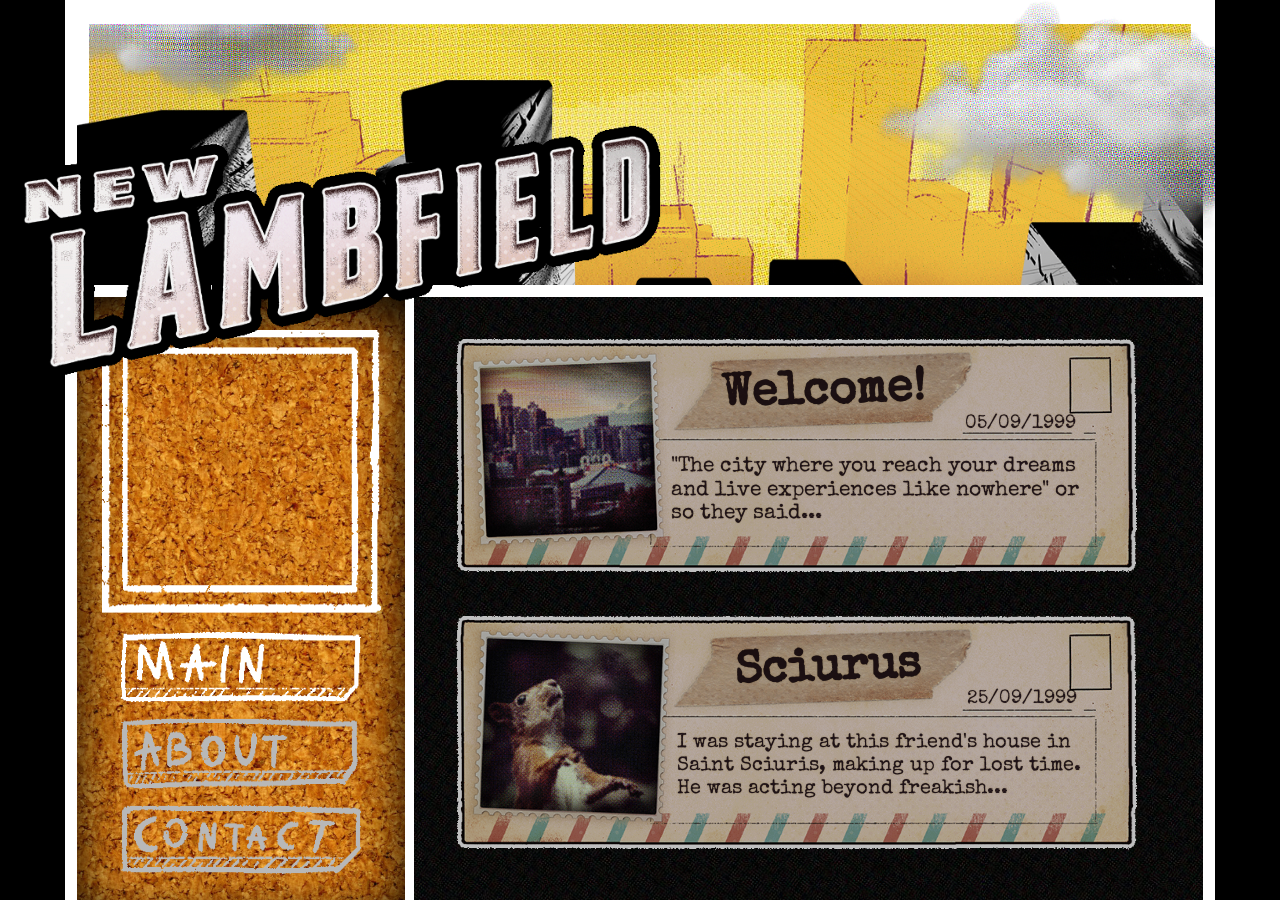
<file: index.html>
<!DOCTYPE html>
<html lang="en">
<head>
    <meta charset="UTF-8">
    <meta name="viewport" content="width=device-width, initial-scale=1.0">
    <title>New Lambfield</title>
    <link rel="icon" href="img/favIcon.png">

    <link rel="stylesheet" href="css/normalize.css">
    <link rel="stylesheet" href="css/styles.css">
</head>
<body>
    <div id="headerWrapper">
        <img id="outsideCloud" src="img/cloud.png" alt="Cloud1">

        <header>
            <div id="banner">
                <img id="middleTowers" src="img/mid.png" alt="middleTowers">
                <img id="dynamicLines" src="img/dynamicLines.png" alt="dynamicLines">
                <img id="cloudBanner" src="img/cloud.png" alt="Cloud2">
            </div>
            <img src="img/front.png" alt="frontTowers">

            <div id="burgerMenu">
                <img src="img/burguerTop.png" alt="burguerTop">
                <img src="img/burguerMiddle.png" alt="burguerMiddle">
                <img src="img/burguerBottom.png" alt="burguerBottom">
            </div>
        </header>
    </div>

    <img id="NewLambfield" class="hover1" src="img/logo.png" alt="NewLambfield_Logo">

    <main>
        <aside>
            <div class="scrollableContent">
                <figure>
                    <img id="marker" src="img/marker_0.png" alt="marker0">
                </figure>
                
                <nav>
                    <a class="button sel" href="index.html"> <img src="img/marker_1.png" alt="marker_1"> </a>
                    <a class="button" href="about.html"> <img src="img/marker_2.png" alt="marker_2"> </a>
                    <a class="button" href="contact.html"> <img src="img/marker_3.png" alt="marker_3"> </a>
                </nav>
            </div>
        </aside>

        <template id="post-template">
            <a href="">
                <div class="postWidget">
                    <img src="" alt="">
                    
                    <div class="postWidgetText">
                        <h2></h2>
                        <div class="date"></div>
                        <p></p>
                    </div>
                </div>
            </a>
        </template>

        <article>
            <script src="js/postInstancer.js"></script>
        </article>
    </main>

    <script src="js/burger.js"></script>
</body>
</html>
</file>
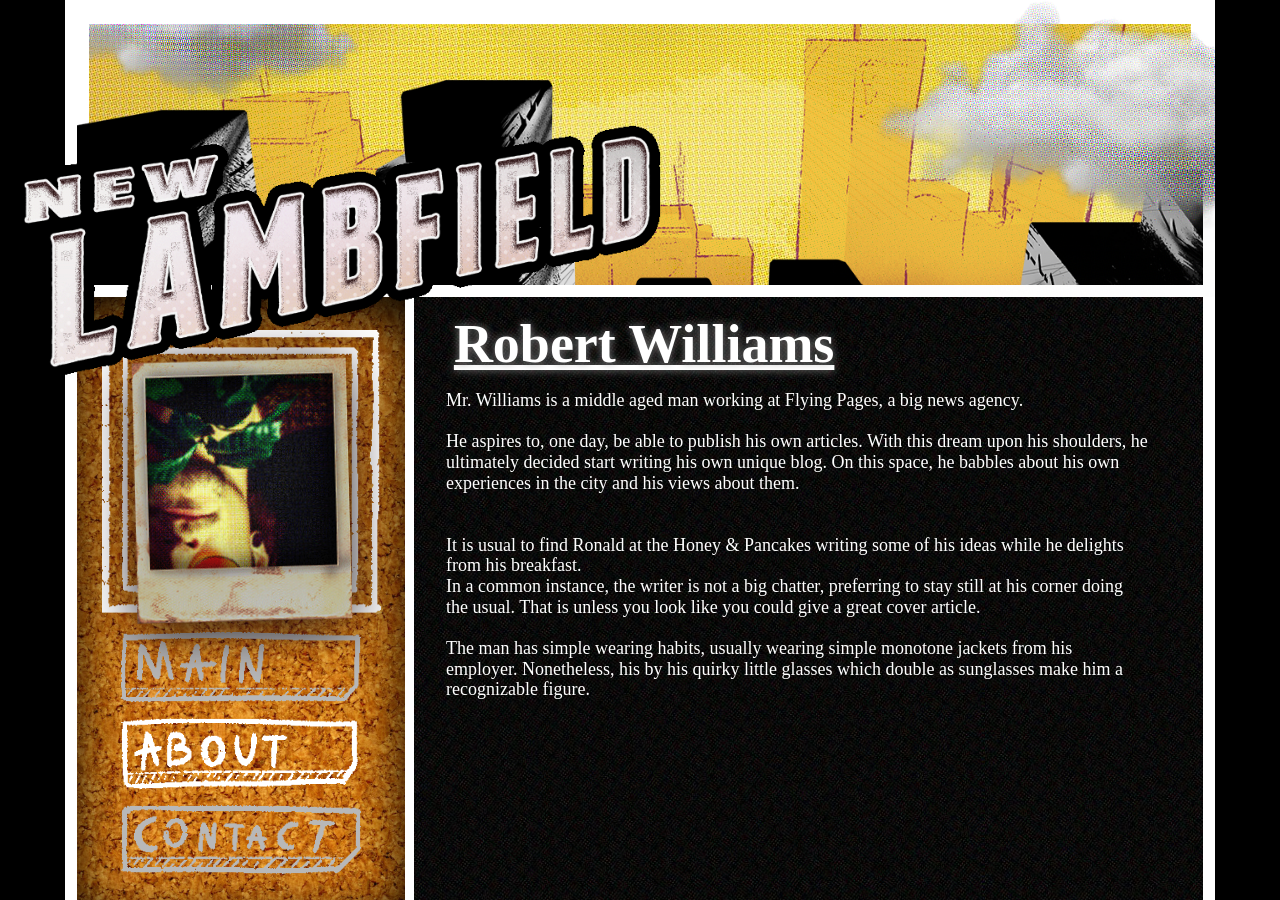
<file: about.html>
<!DOCTYPE html>
<html lang="en">
<head>
    <meta charset="UTF-8">
    <meta name="viewport" content="width=device-width, initial-scale=1.0">
    <title>New Lambfield</title>
    <link rel="icon" href="img/favIcon.png">

    <link rel="stylesheet" href="css/normalize.css">
    <link rel="stylesheet" href="css/styles.css">
</head>
<body>
    <div id="headerWrapper">
        <img id="outsideCloud" src="img/cloud.png" alt="Cloud1">

        <header>
            <div id="banner">
                <img id="middleTowers" src="img/mid.png" alt="middleTowers">
                <img id="dynamicLines" src="img/dynamicLines.png" alt="dynamicLines">
                <img id="cloudBanner" src="img/cloud.png" alt="Cloud2">
            </div>
            <img src="img/front.png" alt="frontTowers">

            <div id="burgerMenu">
                <img src="img/burguerTop.png" alt="burguerTop">
                <img src="img/burguerMiddle.png" alt="burguerMiddle">
                <img src="img/burguerBottom.png" alt="burguerBottom">
            </div>
        </header>
    </div>

    <img id="NewLambfield" class="hover1" src="img/logo.png" alt="NewLambfield_Logo">


    <main>
        <aside>
            <div class="scrollableContent">
                <figure>
                    <img id="marker" src="img/marker_0.png" alt="marker0">
                    <img id="polaroid" class="hover1" src="img/polaroid1.png" alt="polaroid1">
                </figure>
                
                <nav>
                    <a class="button" href="index.html"> <img src="img/marker_1.png" alt="marker_1"> </a>
                    <a class="button sel" href="about.html"> <img src="img/marker_2.png" alt="marker_2"> </a>
                    <a class="button" href="contact.html"> <img src="img/marker_3.png" alt="marker_3"> </a>
                </nav>
            </div>
        </aside>

        <article>
            <h1>Robert Williams</h1>
            <div id="writtingArea">
                <p>Mr. Williams is a middle aged man working at Flying Pages, a big news agency.
                
                <br><br>He aspires to, one day, be able to publish his own articles. With this dream upon his shoulders, he ultimately decided start writing his own unique blog. On this space, he babbles about his own experiences in the city and his views about them.

                <br><br><br>It is usual to find Ronald at the Honey & Pancakes writing some of his ideas while he delights from his breakfast.
                <br>In a common instance, the writer is not a big chatter, preferring to stay still at his corner doing the usual. That is unless you look like you could give a great cover article.

                <br><br>The man has simple wearing habits, usually wearing simple monotone jackets from his employer. Nonetheless, his by his quirky little glasses which double as sunglasses make him a recognizable figure.</p>
            </div>
        </article>
    </main>

    <script src="js/burger.js"></script>
</body>
</html>
</file>
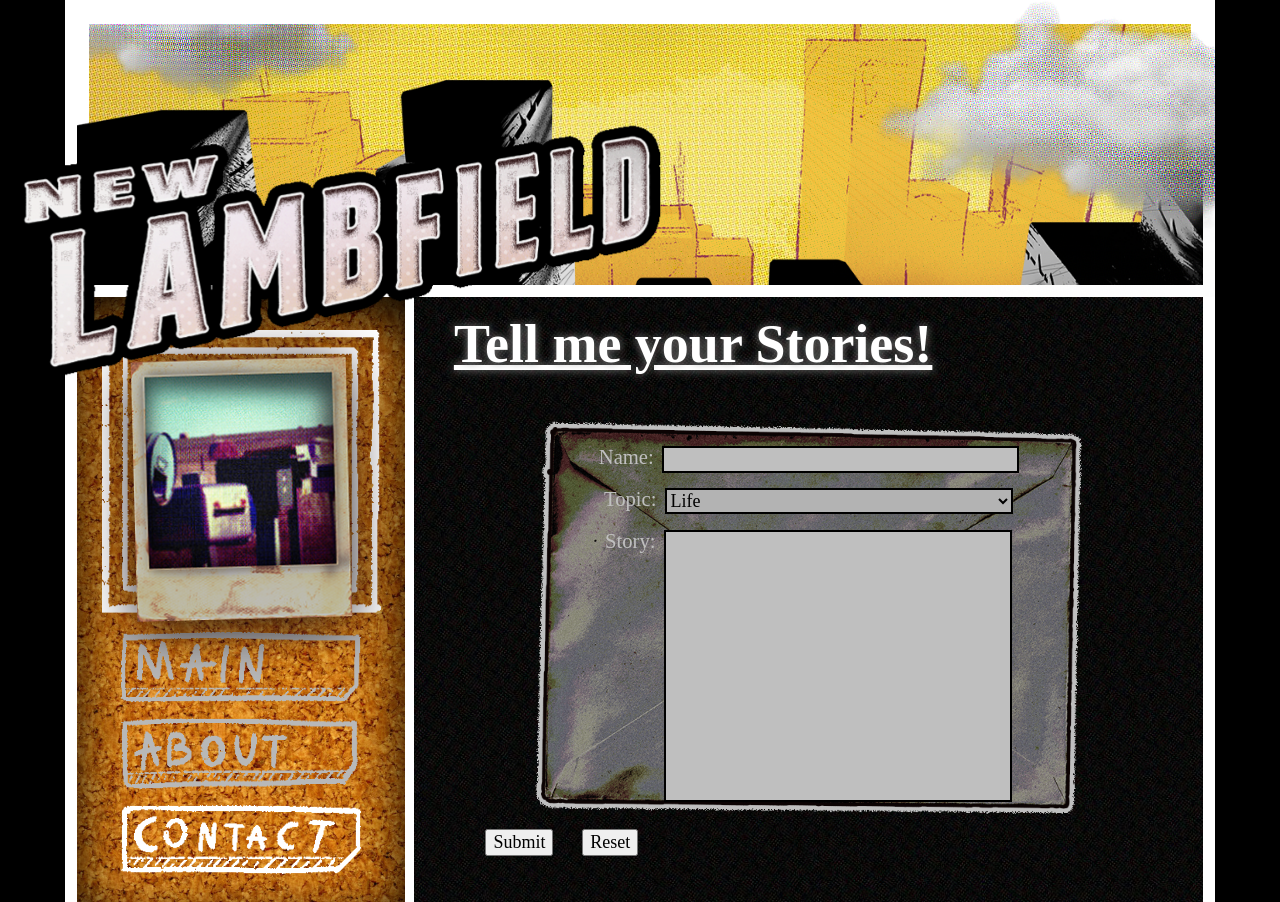
<file: contact.html>
<!DOCTYPE html>
<html lang="en">
<head>
    <meta charset="UTF-8">
    <meta name="viewport" content="width=device-width, initial-scale=1.0">
    <title>New Lambfield</title>
    <link rel="icon" href="img/favIcon.png">

    <link rel="stylesheet" href="css/normalize.css">
    <link rel="stylesheet" href="css/styles.css">
</head>
<body>
    <div id="headerWrapper">
        <img id="outsideCloud" src="img/cloud.png" alt="Cloud1">

        <header>
            <div id="banner">
                <img id="middleTowers" src="img/mid.png" alt="middleTowers">
                <img id="dynamicLines" src="img/dynamicLines.png" alt="dynamicLines">
                <img id="cloudBanner" src="img/cloud.png" alt="Cloud2">
            </div>
            <img src="img/front.png" alt="frontTowers">

            <div id="burgerMenu">
                <img src="img/burguerTop.png" alt="burguerTop">
                <img src="img/burguerMiddle.png" alt="burguerMiddle">
                <img src="img/burguerBottom.png" alt="burguerBottom">
            </div>
        </header>
    </div>

    <img id="NewLambfield" class="hover1" src="img/logo.png" alt="NewLambfield_Logo">


    <main>
        <aside>
            <div class="scrollableContent">
                <figure>
                    <img id="marker" src="img/marker_0.png" alt="marker0">
                    <img id="polaroid" class="hover1" src="img/polaroid3.png" alt="polaroid3">
                </figure>
                
                <nav>
                    <a class="button" href="index.html"> <img src="img/marker_1.png" alt="marker_1"> </a>
                    <a class="button" href="about.html"> <img src="img/marker_2.png" alt="marker_2"> </a>
                    <a class="button sel" href="contact.html"> <img src="img/marker_3.png" alt="marker_3"> </a>
                </nav>
            </div>
        </aside>

        <article>
            <h1>Tell me your Stories!</h1>
            <form action="https://formsubmit.co/crownedcattle@gmail.com" method="post">
                <fieldset>
                    <div class="inputArea">
                        <label for="idName">Name:</label>
                        <input type="text" name="name" id="idName">
                    </div>
                    <div class="inputArea">
                        <label for="idTopic">Topic:</label>
                        <select name="_subject" id="idTopic">
                            <option value="life">Life</option>
                            <option value="person">Person</option>
                            <option value="paranormal">Paranormal</option>
                            <option value="other">Other</option>
                        </select>
                    </div>
                    <div class="inputArea">
                        <label for="idStory">Story: </label>
                        <textarea name="story" id="idStory" required></textarea>
                    </div>
                </fieldset>
                
                <div id="submitButtons">
                    <input type="submit" value="Submit">
                    <input type="reset" value="Reset">
                </div>
            </form>
        </article>
    </main>

    <script src="js/burger.js"></script>
</body>
</html>
</file>
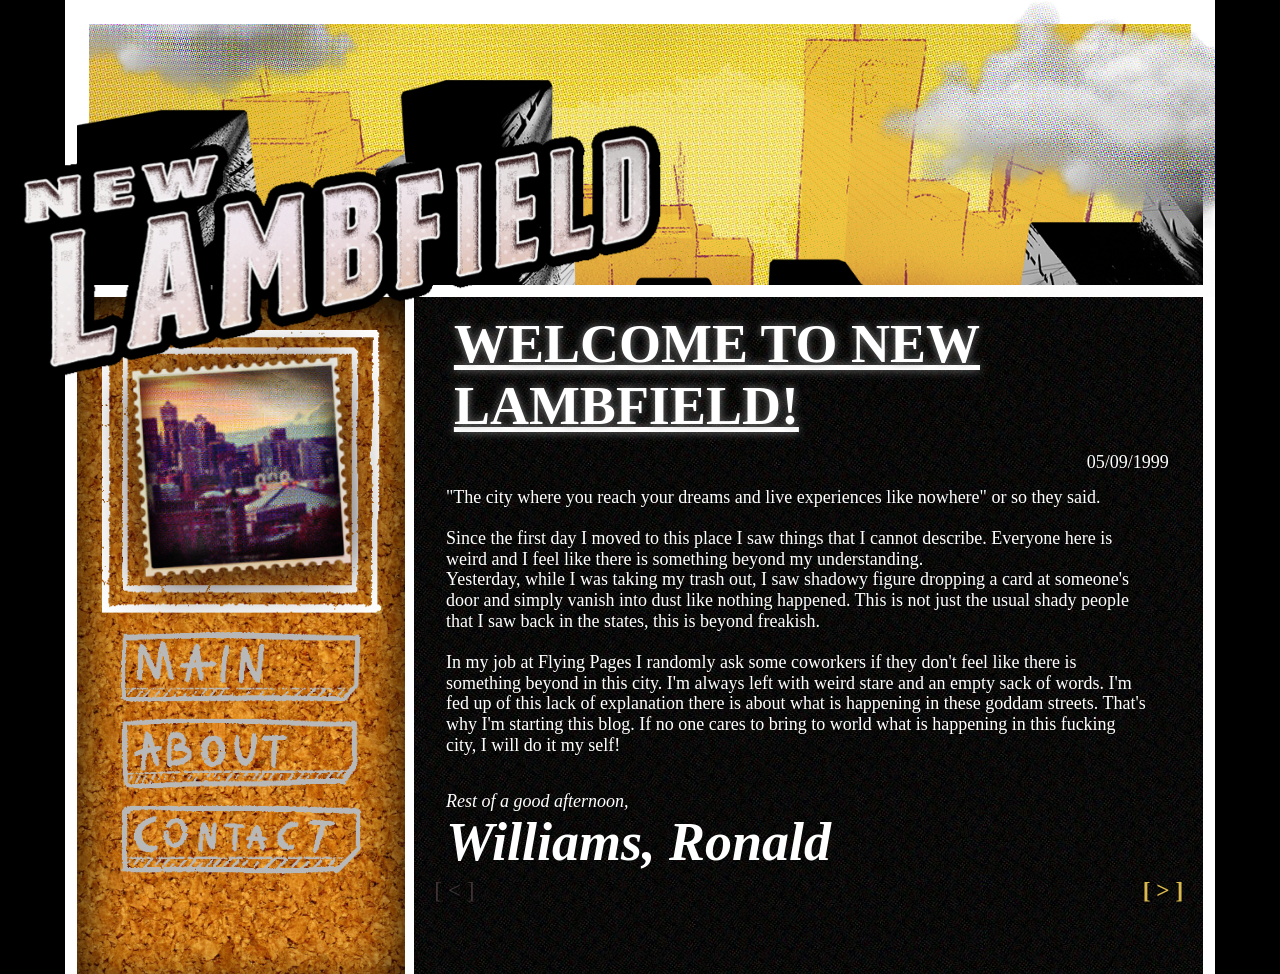
<file: post1.html>
<!DOCTYPE html>
<html lang="en">
<head>
    <meta charset="UTF-8">
    <meta name="viewport" content="width=device-width, initial-scale=1.0">
    <title>New Lambfield</title>
    <link rel="icon" href="img/favIcon.png">

    <link rel="stylesheet" href="css/normalize.css">
    <link rel="stylesheet" href="css/styles.css">
</head>
<body>
    <div id="headerWrapper">
        <img id="outsideCloud" src="img/cloud.png" alt="Cloud1">

        <header>
            <div id="banner">
                <img id="middleTowers" src="img/mid.png" alt="middleTowers">
                <img id="dynamicLines" src="img/dynamicLines.png" alt="dynamicLines">
                <img id="cloudBanner" src="img/cloud.png" alt="Cloud2">
            </div>
            <img src="img/front.png" alt="frontTowers">

            <div id="burgerMenu">
                <img src="img/burguerTop.png" alt="burguerTop">
                <img src="img/burguerMiddle.png" alt="burguerMiddle">
                <img src="img/burguerBottom.png" alt="burguerBottom">
            </div>
        </header>
    </div>

    <img id="NewLambfield" class="hover1" src="img/logo.png" alt="NewLambfield_Logo">


    <main>
        <aside>
            <div class="scrollableContent">
                <figure>
                    <img id="marker" src="img/marker_0.png" alt="marker0">
                    <img id="polaroid" class="hover1" src="img/stamp1_clean.png" alt="stamp1_clean">
                </figure>
                
                <nav>
                    <a class="button" href="index.html"> <img src="img/marker_1.png" alt="marker_1"> </a>
                    <a class="button" href="about.html"> <img src="img/marker_2.png" alt="marker_2"> </a>
                    <a class="button" href="contact.html"> <img src="img/marker_3.png" alt="marker_3"> </a>
                </nav>
            </div>
        </aside>

        <article>
            <h1>WELCOME TO NEW LAMBFIELD!</h1>
            <div id="writtingArea">
                <p class="date">05/09/1999</p>
                <p>
                    "The city where you reach your dreams and live experiences like nowhere" or so they said.
                    
                    <br><br>Since the first day I moved to this place I saw things that I cannot describe. Everyone here is weird and I feel like there is something beyond my understanding.
                    <br>Yesterday, while I was taking my trash out, I saw shadowy figure dropping a card at someone's door and simply vanish into dust like nothing happened. This is not just the usual shady people that I saw back in the states, this is beyond freakish.

                    <br><br>In my job at Flying Pages I randomly ask some coworkers if they don't feel like there is something beyond in this city. I'm always left with weird stare and an empty sack of words.
                    I'm fed up of this lack of explanation there is about what is happening in these goddam streets. That's why I'm starting this blog. If no one cares to bring to world what is happening in this fucking city, I will do it my self!
                </p>
                <div id="finisher">
                    Rest of a good afternoon,
                    <br> <span>Williams, Ronald</span>
                </div>
            </div>
            <div id="arrowBox">
                <span class="disabled">[ &lt; ]</span> <!--Go back-->
                <a id="nextArrow" href="post2.html">[ &gt; ]</a> <!--Go next-->
            </div>
        </article>
    </main>

    <script src="js/burger.js"></script>
</body>
</html>
</file>
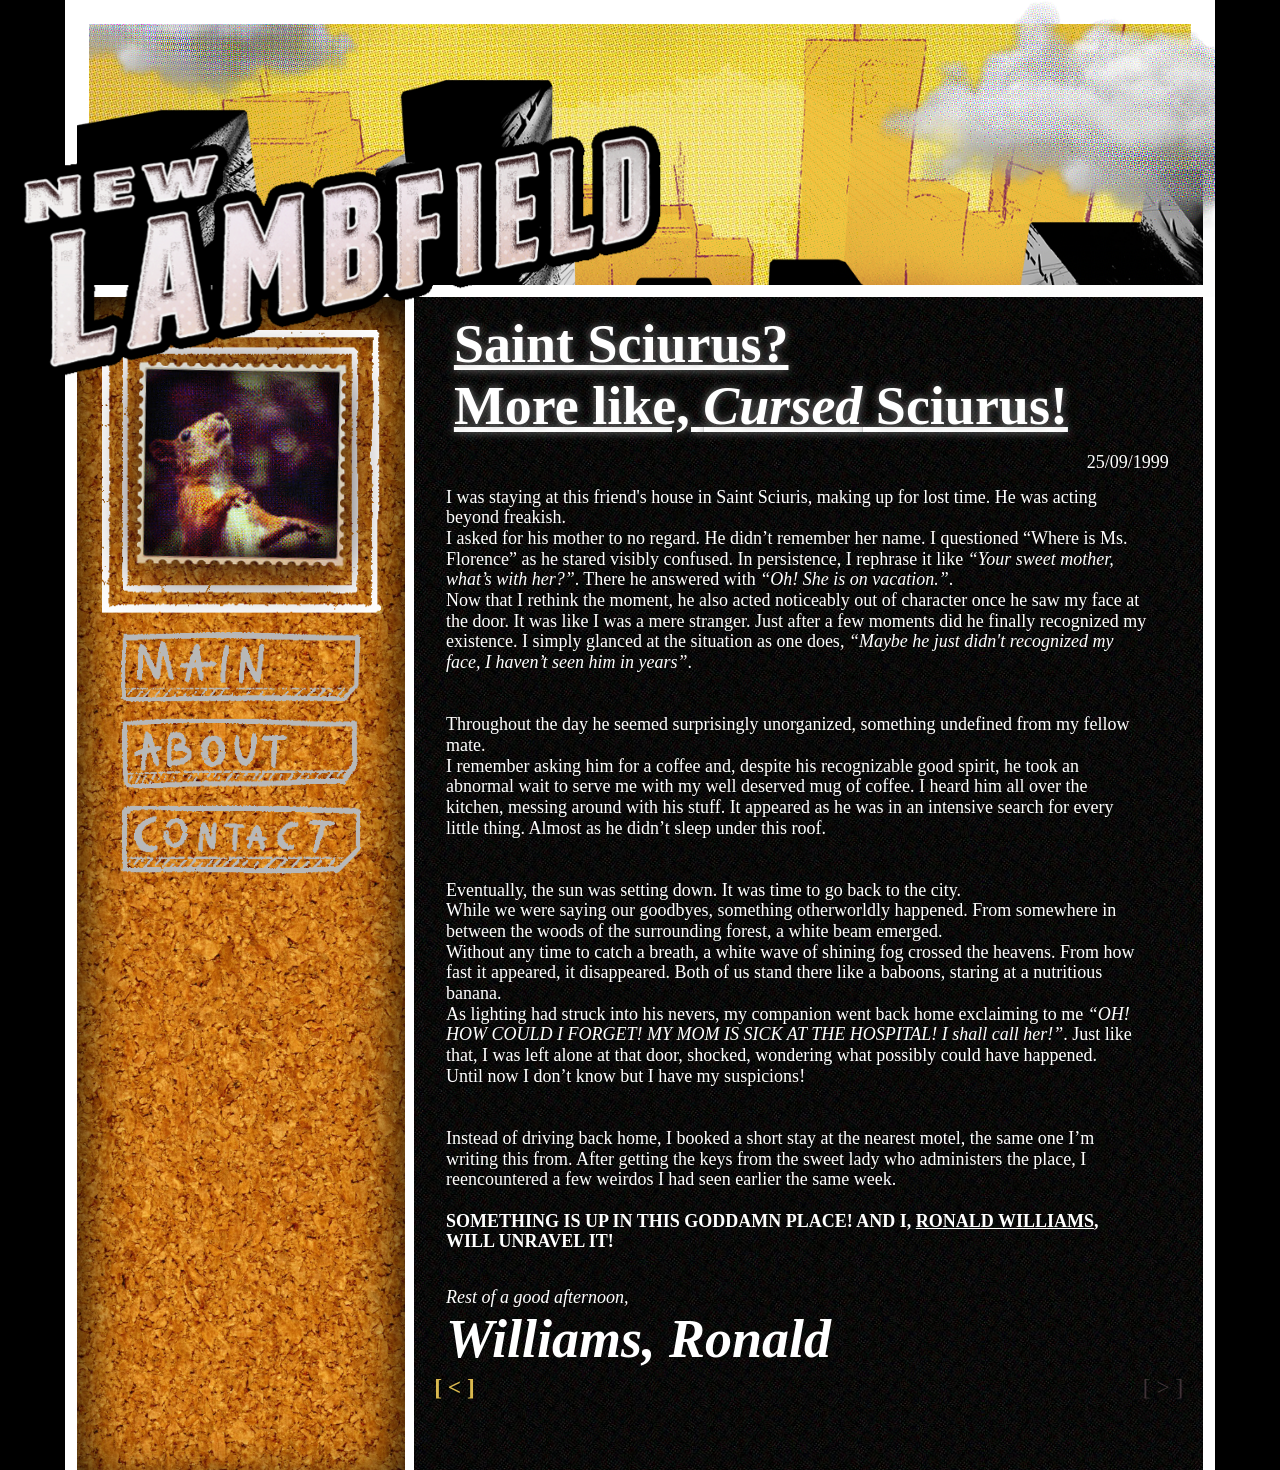
<file: post2.html>
<!DOCTYPE html>
<html lang="en">
<head>
    <meta charset="UTF-8">
    <meta name="viewport" content="width=device-width, initial-scale=1.0">
    <title>New Lambfield</title>
    <link rel="icon" href="img/favIcon.png">

    <link rel="stylesheet" href="css/normalize.css">
    <link rel="stylesheet" href="css/styles.css">
</head>
<body>
    <div id="headerWrapper">
        <img id="outsideCloud" src="img/cloud.png" alt="Cloud1">

        <header>
            <div id="banner">
                <img id="middleTowers" src="img/mid.png" alt="middleTowers">
                <img id="dynamicLines" src="img/dynamicLines.png" alt="dynamicLines">
                <img id="cloudBanner" src="img/cloud.png" alt="Cloud2">
            </div>
            <img src="img/front.png" alt="frontTowers">

            <div id="burgerMenu">
                <img src="img/burguerTop.png" alt="burguerTop">
                <img src="img/burguerMiddle.png" alt="burguerMiddle">
                <img src="img/burguerBottom.png" alt="burguerBottom">
            </div>
        </header>
    </div>

    <img id="NewLambfield" class="hover1" src="img/logo.png" alt="NewLambfield_Logo">

    <main>
        <aside>
            <div class="scrollableContent">
                <figure>
                    <img id="marker" src="img/marker_0.png" alt="marker0">
                    <img id="polaroid" class="hover1" src="img/stamp2_clean.png" alt="stamp2_clean">
                </figure>
                
                <nav>
                    <a class="button" href="index.html"> <img src="img/marker_1.png" alt="marker_1"> </a>
                    <a class="button" href="about.html"> <img src="img/marker_2.png" alt="marker_2"> </a>
                    <a class="button" href="contact.html"> <img src="img/marker_3.png" alt="marker_3"> </a>
                </nav>
            </div>
        </aside>

        <article>
            <h1>Saint Sciurus? <br>More like, <i>Cursed</i> Sciurus!</h1>
            <div id="writtingArea">
                <p class="date">25/09/1999</p>
                <p>
                    I was staying at this friend's house in Saint Sciuris, making up for lost time. He was acting beyond freakish.
                    <br>I asked for his mother to no regard. He didn’t remember her name. I questioned “Where is Ms. Florence” as he stared visibly confused. In persistence, I rephrase it like <i>“Your sweet mother, what’s with her?”</i>. There he answered with <i>“Oh! She is on vacation.”</i>.
                    <br>Now that I rethink the moment, he also acted noticeably out of character once he saw my face at the door. It was like I was a mere stranger. Just after a few moments did he finally recognized my existence. I simply glanced at the situation as one does, <i>“Maybe he just didn't recognized my face, I haven’t seen him in years”</i>.

                    <br><br><br>Throughout the day he seemed surprisingly unorganized, something undefined from my fellow mate.
                    <br>I remember asking him for a coffee and, despite his recognizable good spirit, he took an abnormal wait to serve me with my well deserved mug of coffee. I heard him all over the kitchen, messing around with his stuff. It appeared as he was in an intensive search for every little thing. Almost as he didn’t sleep under this roof. 
                    ㅤ
                    <br><br><br>Eventually, the sun was setting down. It was time to go back to the city.
                    <br>While we were saying our goodbyes, something otherworldly happened. From somewhere in between the woods of the surrounding forest, a white beam emerged.
                    <br>Without any time to catch a breath, a white wave of shining fog crossed the heavens. From how fast it appeared, it disappeared. Both of us stand there like a baboons, staring at a nutritious banana.
                    <br>As lighting had struck into his nevers, my companion went back home exclaiming to me <i>“OH! HOW COULD I FORGET! MY MOM IS SICK AT THE HOSPITAL! I shall call her!”</i>. Just like that, I was left alone at that door, shocked, wondering what possibly could have happened.
                    <br>Until now I don’t know but I have my suspicions!

                    <br><br><br>Instead of driving back home, I booked a short stay at the nearest motel, the same one I’m writing this from. After getting the keys from the sweet lady who administers the place, I reencountered a few weirdos I had seen earlier the same week.

                    <br><br><b>SOMETHING IS UP IN THIS GODDAMN PLACE! AND I, <u>RONALD WILLIAMS</u>, WILL UNRAVEL IT!</b>
                </p>
                <div id="finisher">
                    Rest of a good afternoon,
                    <br> <span>Williams, Ronald</span>
                </div>
            </div>
            <div id="arrowBox">
                <a href="post1.html">[ &lt; ]</a> <!--Go back-->
                <span id="nextArrow" class="disabled">[ &gt; ]</span> <!--Go next-->
            </div>
        </article>
    </main>

    <script src="js/burger.js"></script>
</body>
</html>
</file>
<file: css/styles.css>
html, body {
    margin: 0;
    padding: 0;
}

@font-face {
    font-family: SpecialElite;
    src: url(../fonts/SpecialElite.ttf);
}

body {
    aspect-ratio: 1380 / 1080;
    height: 100vh;
    width: auto;
    max-width: 100vw;

    margin: auto;

    font-size: max(var(--baseFontSize), 12pt);

    color: white;

    background-color: black;
}

::-webkit-scrollbar {
    width: max(2vh, 16px);
}
::-webkit-scrollbar-track {
    background-color: #F2C040;
    border: max(.3vh, 2px) solid white;
    box-shadow: inset 0 0 1.1vh #5e3844;
    box-sizing: border-box;
}
::-webkit-scrollbar-thumb {
    background-color: white;
    border: max(.55vh, 2px) solid transparent;
    border-radius: .7vh;
    background-clip: content-box;
}
::-webkit-scrollbar-thumb:hover {
    background-color: #e7dde0;
}
::-webkit-scrollbar-button {
    background-color: white;
    height: 2.5%;
}
::-webkit-scrollbar-button:hover {
    background-color: #d4cacd;
}

:root {
    --baseFontSize: 2vmin;
    --headerHeight: 33vh;
    --globalBorder: 1.4vmin;
}

@keyframes cloudOutside {
    50% {top: -25%;}
    100% {top: 0%;}
}

#headerWrapper {
    position: relative;
    overflow: hidden;
    width: 100%;
}
#outsideCloud {
    position: absolute;
    z-index: 1;
    width: 60vh;

    top: 0%;
    left: 50%;
    transform: translateX(20vh);

    animation-name: cloudOutside;
    animation-duration: 10s;
    animation-timing-function: ease-in-out;
    animation-iteration-count: infinite;
}
header {
    position: relative;

    height: var(--headerHeight);
    max-height: 42vw;

    border: var(--globalBorder) solid white;
    box-sizing: border-box;
    overflow: hidden;

    display: flex;
    align-items: end;
}
header img {
    width: 100%;
    height: 75%;
    object-fit: cover;
}
#banner {
    position: absolute;
    inset: 0;
    z-index: -1;

    border: var(--globalBorder) solid white;
    border-bottom: 0;
    overflow: hidden;

    background-image: url(../img/banner.jpg);
    background-position: bottom;
    background-repeat: no-repeat;
    background-size: cover;
}
#middleTowers {
    position: absolute;
    width: 100%;
    height: 100%;
    object-fit: cover;

    left: 50%;
    transform: translateX(-50%);
    bottom: 0;

    mix-blend-mode: darken;
}
#dynamicLines {
    position: absolute;

    opacity: 40%;
    mix-blend-mode: overlay;
}
#cloudBanner {
    position: absolute;

    width: 40%;

    top: -33%;
    left: 50%;
    transform: translateX(-80vh);

    animation-name: cloudBanner;
    animation-duration: 6s;
    animation-timing-function: ease-in-out;
    animation-iteration-count: infinite;
}

@keyframes cloudBanner {
    50% {top: -24%;}
    100% {top: -33%;}
}

#burgerMenu {
    display: none;
}

.hover1 {
    transition: scale .35s, rotate .35s;
}
.hover1:hover {
    scale: 103%;
    rotate: .5deg;
}

#NewLambfield {
    position: absolute;
    margin: auto;

    z-index: 2;

    --logoWidth: 72vh;
    width: min(var(--logoWidth), 55vw);
    height: auto;

    bottom: 58vh;

    left: clamp(1%, calc((100vw - var(--logoWidth)) / 2 - 37vh), 100vw);
}


h1 {
    margin: 2% 5% 1%;

    font-size: max(calc(var(--baseFontSize) * 3), 18pt);
    text-shadow: 0 0 1vmin gray;
    text-decoration: underline;
}

br {
    line-height: 0;
    display: block;
    margin: 6px 0;
}

.disabled {
    color: #5a484ea9;
}

main {
    display: flex;

    width: 100%;
    min-height: calc(100vh - var(--headerHeight));

    background-image: url(../img/backgroundColor.jpg);
    background-repeat: repeat;
    background-size: 80%;
}

aside {
    width: 55vh;

    justify-content: center;
    align-items: center;

    border-left: var(--globalBorder) solid white;
    border-right: calc(var(--globalBorder) * .75) solid white;
    box-sizing: border-box;

    box-shadow: inset 0 20px 60px rgb(0, 0, 0);

    background-image: url(../img/cork.jpg);
    background-size: 80vh;
    background-repeat: repeat;
}

.scrollableContent {
    position: sticky;
    top: 0;
    overflow-y: auto;
}
aside figure {
    position: relative;
    display: flex;

    margin: 10% auto 4%;
    width: 85%;

    justify-content: center;
    align-items: center;
}

#marker{
    width: 100%;
}
#polaroid {
    position: absolute;
    z-index: 1;

    top: 10%;
    width: 77%;

    transform: rotate(-1.5deg);
    filter: drop-shadow(0 .8vh 3vh rgba(17, 9, 15, 0.952));
}

nav {
    display: flex;
    flex-direction: column;

    align-items: center;
    justify-content: center;

    width: 100%;
}
.button {
    display: flex;
    width: 73%;
    margin-bottom: 5%;
}
.button img {
    width: 100%;
    object-fit: contain;
    filter: brightness(72%);
    
    transition: filter .15s;
}
.button img:hover, .button.sel img {
    filter: brightness(100%);
}

article {
    width: 100%;
    padding-bottom: 4%;

    border-right: var(--globalBorder) solid white;
    box-sizing: border-box;
}

h2 {
    margin: 6% 0 0;
    padding-right: 35%;

    text-align: center;
    font-size: 10cqw; /* The W3C Validor Pointed an error to the unit of this font size despite it working... */

    transform: rotate(-2deg);
}

a {
    text-decoration: none;
    color: black;
}

.postWidget {
    position: relative;
    display: flex;
    margin: 5% 5% 0;

    z-index: 3;

    width: 87%;
    aspect-ratio: 875 / 303;
    height: auto;

    background-image: url(../img/postCard.png);
    background-repeat: no-repeat;
    background-position: center;
    background-size: contain;

    filter: saturate(60%) brightness(75%);
    transition-delay: .05s;
    transition: .3s;
}
.postWidget:hover {
    transform: scale(104%) rotate(1deg);
    filter: saturate(100%) brightness(100%);
}
.postWidget img {
    margin: 1.2% 0 2.6% 1%;
}
.postWidgetText {
    display: inline;
    container-type: inline-size;
    width: 100%;

    font-family: "SpecialElite";
    text-overflow: ellipsis;

    color: #291029ef;
    mix-blend-mode: multiply;

    text-shadow: 0 0 .1cqw rgb(182, 164, 83);
}
.postWidgetText .date {
    text-align: right;
    margin-top: -1cqw;
    margin-right: 13.5cqw;

    font-size: 4.1cqw;
}
.postWidget p {
    margin-right: 12%;

    font-size: 4.4cqw;
}


#writtingArea {
    display: flex;
    flex-direction: column;

    margin: 0 7% 1% 4%;
}
#writtingArea .date {
    align-self: flex-end;
    text-align: right;

    margin-right: -3%;
}
#writtingArea p {
    margin: 1% 0;
}
#writtingArea a, #arrowBox a {
    font-weight: bold;
    color: #dab94f;

    text-decoration: none;
}
#writtingArea a:hover, #arrowBox a:hover {
    color: #7a5a20;

    text-decoration: overline underline dotted;
    text-decoration-color: #ecc953;
    text-underline-offset: 33%;
}

#phaserSection {
    /*Separates Phaser from CSS*/    
    display: flex;
    justify-content: center;
    align-items: center;

    width: 90%;
}
#phaserResizer{ 
    /*Phaser's Parent*/
    display: flex;
    justify-content: center;
    align-items: center;

    width: 100%;
    max-width: 100vw;

    height: 60vh;

    max-height: 60vh
}
#AreaGame {
    display: flex;
    justify-content: center;
    align-items: center;
    /* DO NOT SCALE HERE, PHASER WILL GO BONKERS */
}

#finisher {
    margin-top: 4%;
    font-style: italic;
}
#finisher span {
    font-size: max(calc(var(--baseFontSize) * 3), 16pt);
    font-weight: bolder;
}

#arrowBox {
    margin: -.5% 2.5% 3%;

    font-size: max(calc(var(--baseFontSize) * 1.3), 14pt);
}
#nextArrow {
    float: right;
}

fieldset {
    display: flex;
    flex-direction: column;
    justify-content: flex-start;
    gap: 4%;

    margin: 3% auto -3%;
    padding: 6% 10px 0;

    width: clamp(2%, 75%, 95%);
    aspect-ratio: 710 / 470;

    text-align: center;

    border: none;

    background-image: url(../img/envelope.png);
    background-repeat: no-repeat;
    background-position: center;
    background-size: 90%;

    transition-duration: .3s;
    filter: saturate(60%) brightness(75%);
}
fieldset:hover {
    background-size: 92%;
    filter: saturate(100%) brightness(100%);
}
.inputArea {
    display: flex;
    justify-content: center;
}
.inputArea:last-child {
    flex: 1 1 auto;

    margin-bottom: 3%;
}
fieldset input, select, textarea {
    width: 59%;

    border: 2px solid black;
}
label {
    vertical-align: top;
    margin-right: 8px;

    font-size: calc(var(--baseFontSize) + 2pt);
}
textarea {
    height: calc(100% - 1em);
    resize: none;
    box-sizing: border-box;
}
#submitButtons {
    margin-top: 2%;
    margin-left: 9%;
    
    display: inline-flex;
    gap: 1.8rem;
}

@media (max-aspect-ratio: 1380/1080) {
    body {
        aspect-ratio: unset;
    }
}

@media (max-aspect-ratio: 1/1) {
    main {
        flex-direction: column;
    }

    #outsideCloud {
        transform: translateX(-20%);
        width: min(60vh, 80vw);
    }

    #cloudBanner {
        display: none;
    }

    #burgerMenu {
        display: flex;

        position: absolute;
        z-index: 3;
        right: 3%;
        bottom: 3%;

        cursor: pointer;

        width: 13%;
        aspect-ratio: 1 / 1;

        transition-duration: .3s;
    }
    #burgerMenu img {
        position: absolute;
        object-fit: contain;

        filter: drop-shadow(0 .8vh 3vh rgba(46, 17, 39, 0.288));
    }

    /* OPENED */
    #burgerMenu img:first-child {
        top: -25%;
        z-index: 6;
    }
    #burgerMenu img:nth-child(2) {
        top: 14%;
    }
    #burgerMenu img:last-child {
        top: 50%;
    }
    #burgerMenu:hover {
        transform: scale(108%);
    }
    #burgerMenu:hover:active {
        transform: scale(98%);
    }

    /* CLOSED */
    #burgerMenu.closed img:first-child {
        top: -5%;
    }
    #burgerMenu.closed img:nth-child(2) {
        display: none;
    }
    #burgerMenu.closed img:last-child {
        top: 25%;
    }


    #NewLambfield {
        --logoWidth: 68vh;
        width: min(var(--logoWidth), 90vw);

        top: 5.5vw;
        bottom: unset;

        left: 50%;
        transform: translateX(-50%);
    }

    aside {
        width: 100%;
        height: 15vw;

        flex: 0 0 auto;

        overflow: hidden;

        border-bottom: calc(var(--globalBorder) * .8) solid white;
    }
    aside.animated {
        transition: height .4s ease;
    }
    aside.closed {
        height: 0;
    }

    .scrollableContent {
        display: flex;
        overflow-y: unset;
        width: 100%;
    }
    aside figure {
        display: none;
    }
    nav {
        margin: 3% 2% 0;

        flex-direction: row;
        gap: 2%;
    }

    article {
        border-left: var(--globalBorder) solid white;
        border-right: var(--globalBorder) solid white;
        box-sizing: border-box;

        display: flex;
        flex: 1 1 auto;
        flex-direction: column;
    }
}
</file>
